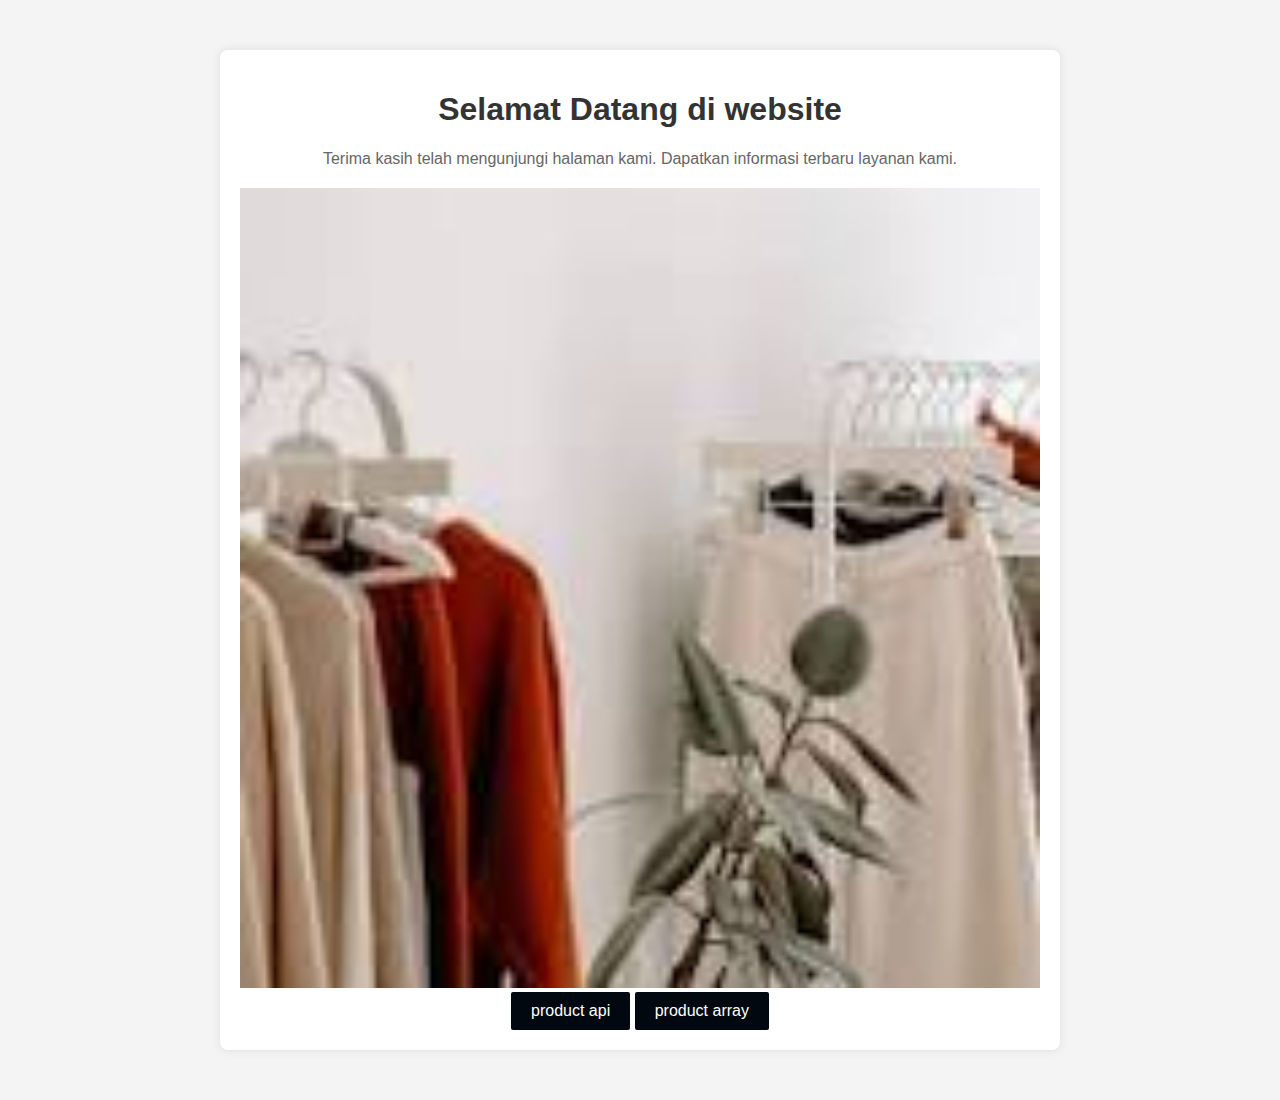
<file: Tugas 8/index.html>
<!DOCTYPE html>
<html lang="en">
<head>
    <meta charset="UTF-8">
    <meta name="viewport" content="width=device-width, initial-scale=1.0">
    <title>Landing Page</title>
    <link rel="stylesheet" href="index.css">
     
</head>
<body>
    <div class="container">
        <h1>Selamat Datang di website </h1>
        <p>Terima kasih telah mengunjungi halaman kami. Dapatkan informasi terbaru layanan kami.</p>
        <div class="carousel">
            <div class="slides">
                <div class="slide">
                    <img src="asetss/download (1).jfif" alt="Foto Anda" class="landing-image" width="100%">
                </div>
                <div class="slide">
                    <img src="asetss/download.jfif" alt="Foto Anda" class="landing-image" width="100%">
                </div>
                <div class="slide">
                    <img src="asetss/images.jfif" alt="Foto Anda" class="landing-image" width="100%">
                </div>
            </div>
        </div>
        <a href="productapi.html" class="btn">product api</a>
        <a href="productarray.html" class="btn">product array</a>
    </div>
    <script>
        const slides = document.querySelector('.slides');
        const slide = document.querySelectorAll('.slide');
        let counter = 0;
        const size = slide[0].clientWidth;
        
        setInterval(() => {
            slides.style.transition = "transform 2s ease-in-out";
            counter++;
            slides.style.transform = 'translateX(' + (-size * counter) + 'px)';
        }, 2000);
        
        slides.addEventListener('transitionend', () => {
            if (counter >= slide.length - 1) {
                slides.style.transition = "none";
                counter = -1;
                slides.style.transform = 'translateX(0)';
            }
        });
    </script>
</body>
</html>
</file>
<file: Tugas 8/index.css>
body {
    font-family: Arial, sans-serif;
    margin: 0;
    padding: 0;
    background-color: #f4f4f4;
  }
  .container {
    max-width: 800px;
    margin: 50px auto;
    padding: 20px;
    background-color: #fff;
    border-radius: 8px;
    box-shadow: 0 0 10px rgba(0, 0, 0, 0.1);
    text-align: center;
  }
  h1 {
    color: #333;
  }
  p {
    color: #666;
    margin-bottom: 20px;
  }
  .btn {
    display: inline-block;
    padding: 10px 20px;
    background-color: #02080f;
    color: #fff;
    text-decoration: none;
    border-radius: 2px;
    transition: background-color 0.3s ease;
  }
  .btn:hover {
    background-color: #400ad3;
  }
  /*corousel*/
  
  .carousel {
    overflow: hidden;
    width: 100%;
    position: relative;
    margin-top: 20px;
  }
  
  .slides {
    display: flex;
    transition: transform 2s ease;
  }
  
  .slide {
    flex: 0 0 100%;
  }
  
  #box {
    width: 200px;
    height: 200px;
    background-color: blue;
    cursor: pointer;
  }
</file>
